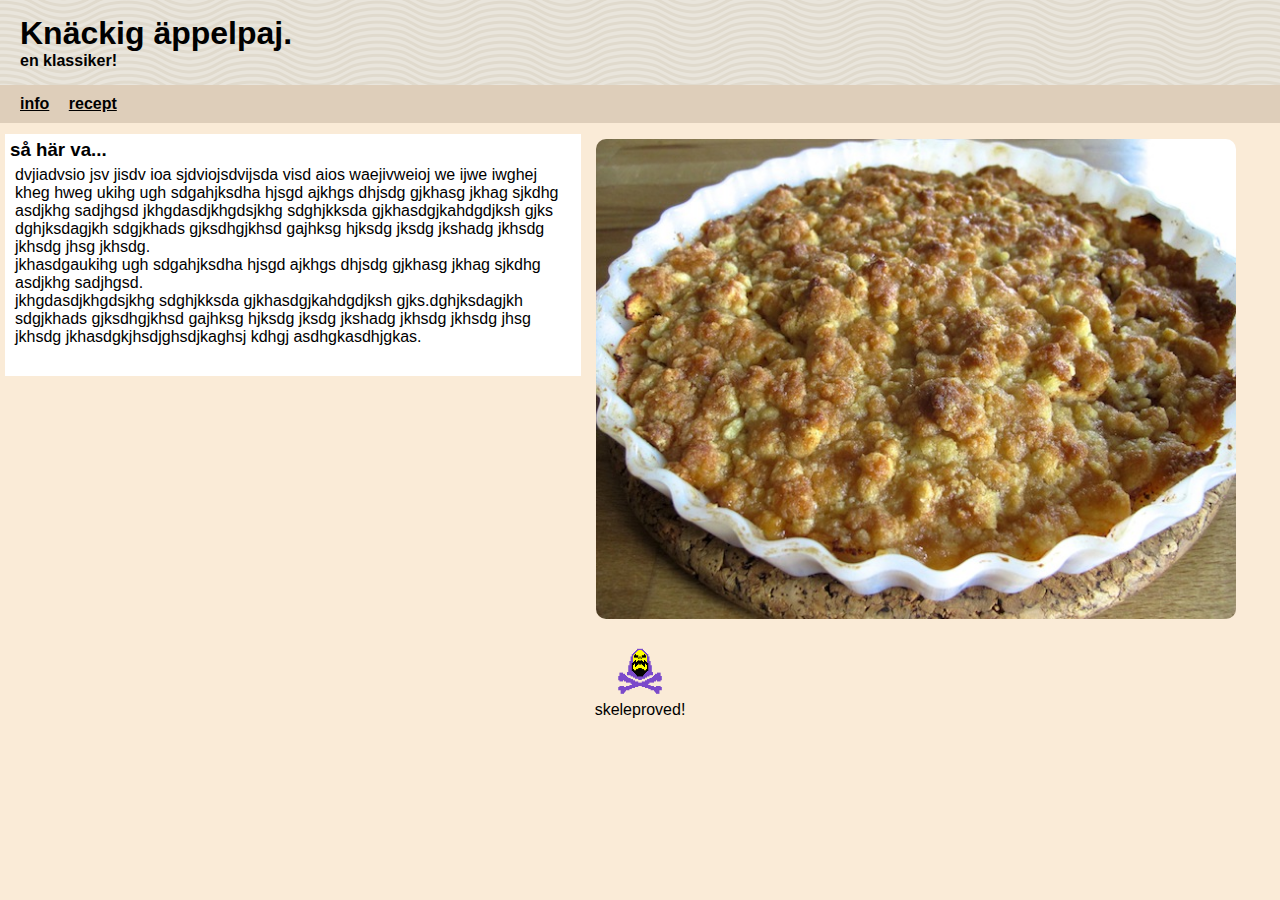
<file: index.html>
<!DOCTYPE html>

<!-- Så här kommenterar man -->
<html>
<head>
<meta charset="utf-8" />
<title>Bakverkssida deluxe</title>
    <link rel="stylesheet" href="/resources/style.css"/>
</head>
<body>
    <script src="script.js"></script>
    <header class="topHeader">
    <h1>Knäckig äppelpaj.</h1>
    <p>en klassiker!</p>
    </header>
    
    <nav>
    <ul>
    <li><a href="/info/info.html" target="mainFrame">info</a></li>
    <li><a href="/recept/index.html" target="mainFrame">recept</a></li>
    </ul>
    </nav>
<iframe src="/info/info.html" name="mainFrame" onload="resizeIframe(this);"></iframe>
    <footer>
    <a href="/showtime/index.html"> <img src="/resources/skelly.gif" alt="skeletor rocks!" width="50"></a>
        <p>skeleproved!</p>
    </footer>
    </body>
</html>
</file>
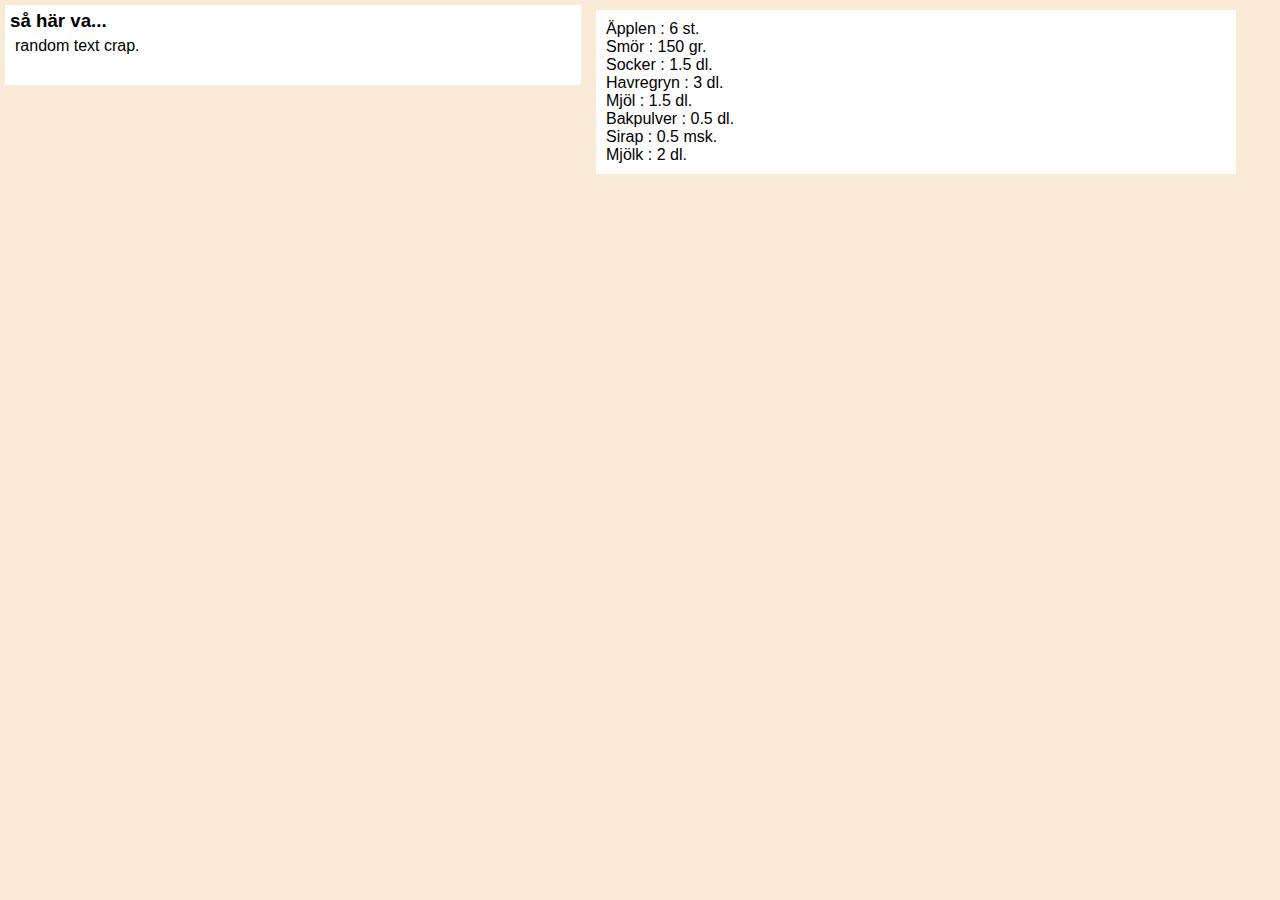
<file: recept/index.html>
<!DOCTYPE html>

<!-- Så här kommenterar man -->
<html>
<head>
<meta charset="utf-8" />
<title>Recept deluxe</title>
    <link rel="stylesheet" href="/resources/style.css"/>
  </head>
<body>
<script src="/recept/script.js"></script>
    <main>
    <section>
        <h3>så här va...</h3>
        <article>
        <p>
            random text crap.
        </p>
        </article>
    </section>

    <section>
        <article>
            
        </article>
    </section>
</main> 
    
    <aside>
        <section>
            <article>
            Äpplen : 6 st.<br>
            Smör : 150 gr.<br>
            Socker : 1.5 dl.<br>
            Havregryn : 3 dl.<br>
            Mjöl : 1.5 dl.<br>
            Bakpulver : 0.5 dl.<br>
            Sirap : 0.5 msk.<br>
            Mjölk : 2 dl.<br>
            </article>
        </section>
    </aside>
    
    
</body>
</html>
</file>
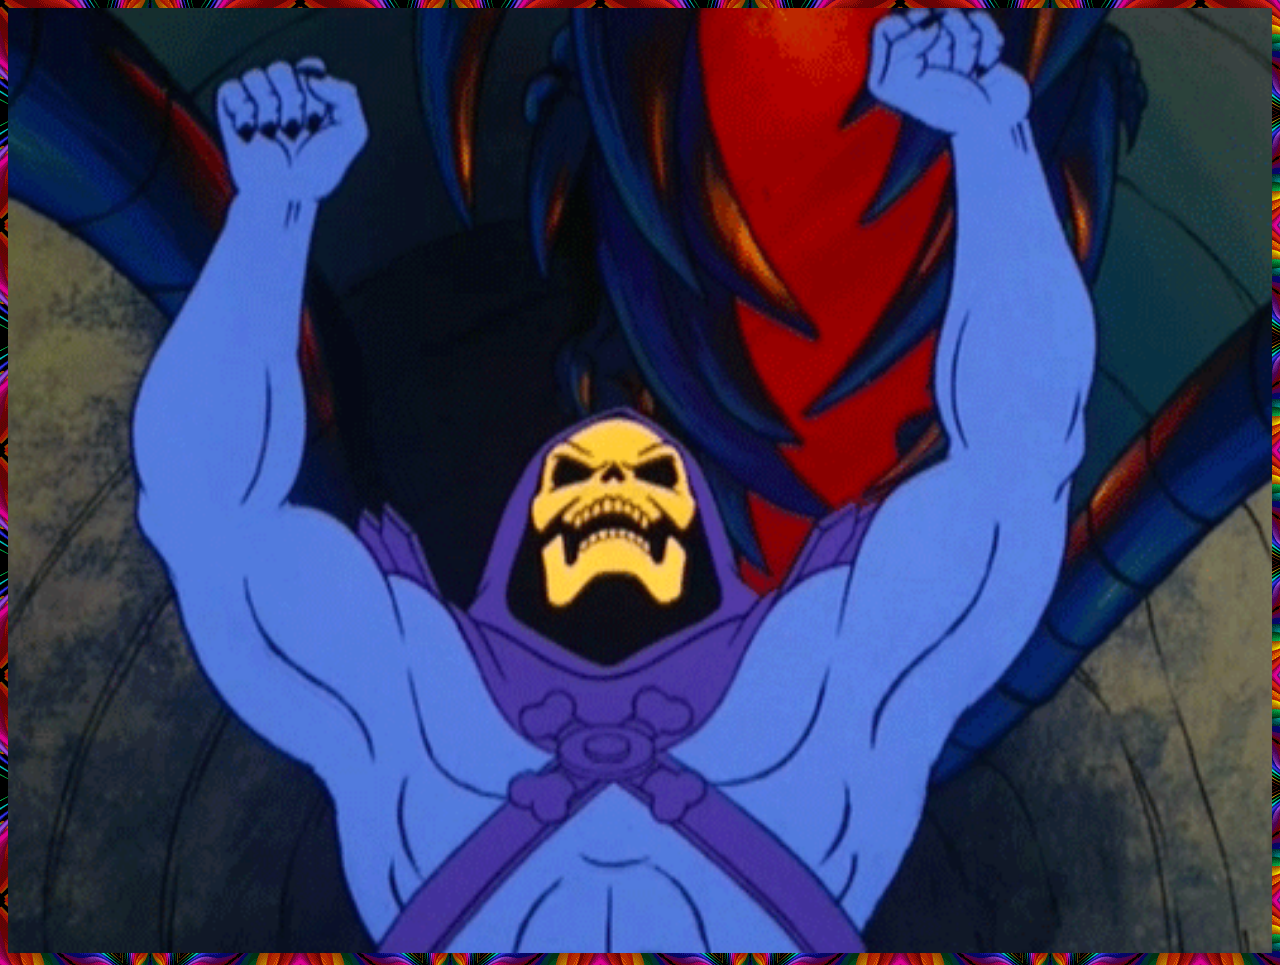
<file: showtime/index.html>
<!DOCTYPE html>

<!-- Så här kommenterar man -->
<html>
<head>
<meta charset="utf-8" />
<title>dork</title>
  <audio autoplay loop>
           <source src="/resources/skeletor.mp3">
    </audio>
</head>
<body background="/resources/trip.gif">
    <section>
    <a href="/index.html"><img src="/resources/skeletor.gif" alt="derp" width="100%"/></a>
</section>
</body>
</html>
</file>
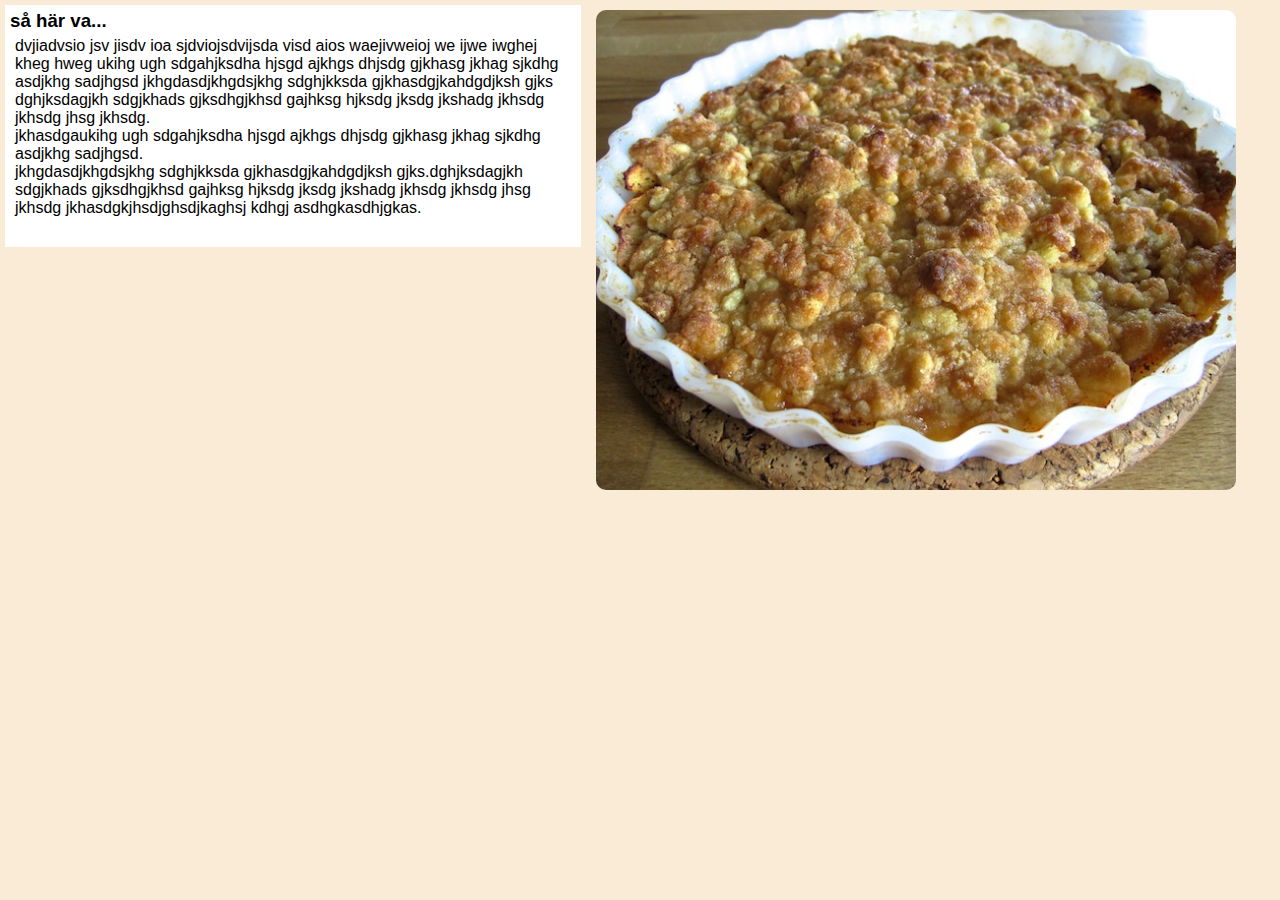
<file: info/info.html>
<!DOCTYPE html>

<!-- Så här kommenterar man -->
<html>
<head>
<meta charset="utf-8" />
<title>Bakverkssida deluxe</title>
    <link rel="stylesheet" href="/resources/style.css"/>
</head>
<body>
<main>
    <section>
        <h3>så här va...</h3>
        <article>
        <p>
            dvjiadvsio jsv jisdv ioa sjdviojsdvijsda visd aios waejivweioj we ijwe iwghej kheg hweg ukihg ugh sdgahjksdha hjsgd ajkhgs dhjsdg gjkhasg jkhag sjkdhg asdjkhg sadjhgsd jkhgdasdjkhgdsjkhg sdghjkksda gjkhasdgjkahdgdjksh gjks dghjksdagjkh sdgjkhads gjksdhgjkhsd gajhksg hjksdg jksdg jkshadg jkhsdg jkhsdg jhsg jkhsdg.
        </p>
            jkhasdgaukihg ugh sdgahjksdha hjsgd ajkhgs dhjsdg gjkhasg jkhag sjkdhg asdjkhg sadjhgsd.
        <p>
            jkhgdasdjkhgdsjkhg sdghjkksda gjkhasdgjkahdgdjksh gjks.dghjksdagjkh sdgjkhads gjksdhgjkhsd gajhksg hjksdg jksdg jkshadg jkhsdg jkhsdg jhsg jkhsdg jkhasdgkjhsdjghsdjkaghsj kdhgj asdhgkasdhjgkas.
        </p>
        </article>
    </section>

    <section>
        <article>
            
        </article>
    </section>
</main>
    
    <aside>
    <img class="roundedImgEdges" src="/resources/paj.jpg" alt="paj" width="100%"/>
    </aside>
        </body>
</html>
</file>
<file: resources/style.css>
@charset "UTF-8";

header, main, nav, article, section, aside, footer{
    display: block;
}

html, body, h1, h2, h3, ul, li, a, p, article, aside, footer, header, main, nav, section{
    padding: 0px;
    margin: 0px;
}

body{
    margin-left: auto;
    margin-right: auto;
    width: 100%;
    background-color: antiquewhite;
    font-family: Helvetica, sans-serif;
    font-size: 16px;
    
}

.topHeader{
    background-image: url(/resources/wov.png);
    color: black;
    font-weight: bold;
    padding: 15px 20px;
}

nav{
    background-color: rgba(216, 200, 181, 0.83);
    padding: 10px;
    margin-bottom: 6px;
}

li{
    display: inline;
    margin-left: 10px;
    margin-right: 5px;
    font-size: 16px;
    font-weight: bold;
}
li a{
    color: black;
}

iframe{
    width: 100%;
    margin: 0px;
    padding: 0px;
    border: none;
    height: 100%;
    width: 100%;
}

main{
    width: 45%;
    float: left;
    padding: 5px;
}


section{
    background-color: white;
    padding: 5px;
}

article{
    font-size: auto;
    font-weight: normal;
    padding: 5px;
    height: auto;
}

aside{
    width: 50%;
    float: left;
    padding: 10px;
}

footer{
    clear: both;
    padding: 10px;
    text-align: center;
}

.roundedImgEdges{
    border-radius: 10px;
}

.img{
    float: right;
}
</file>
